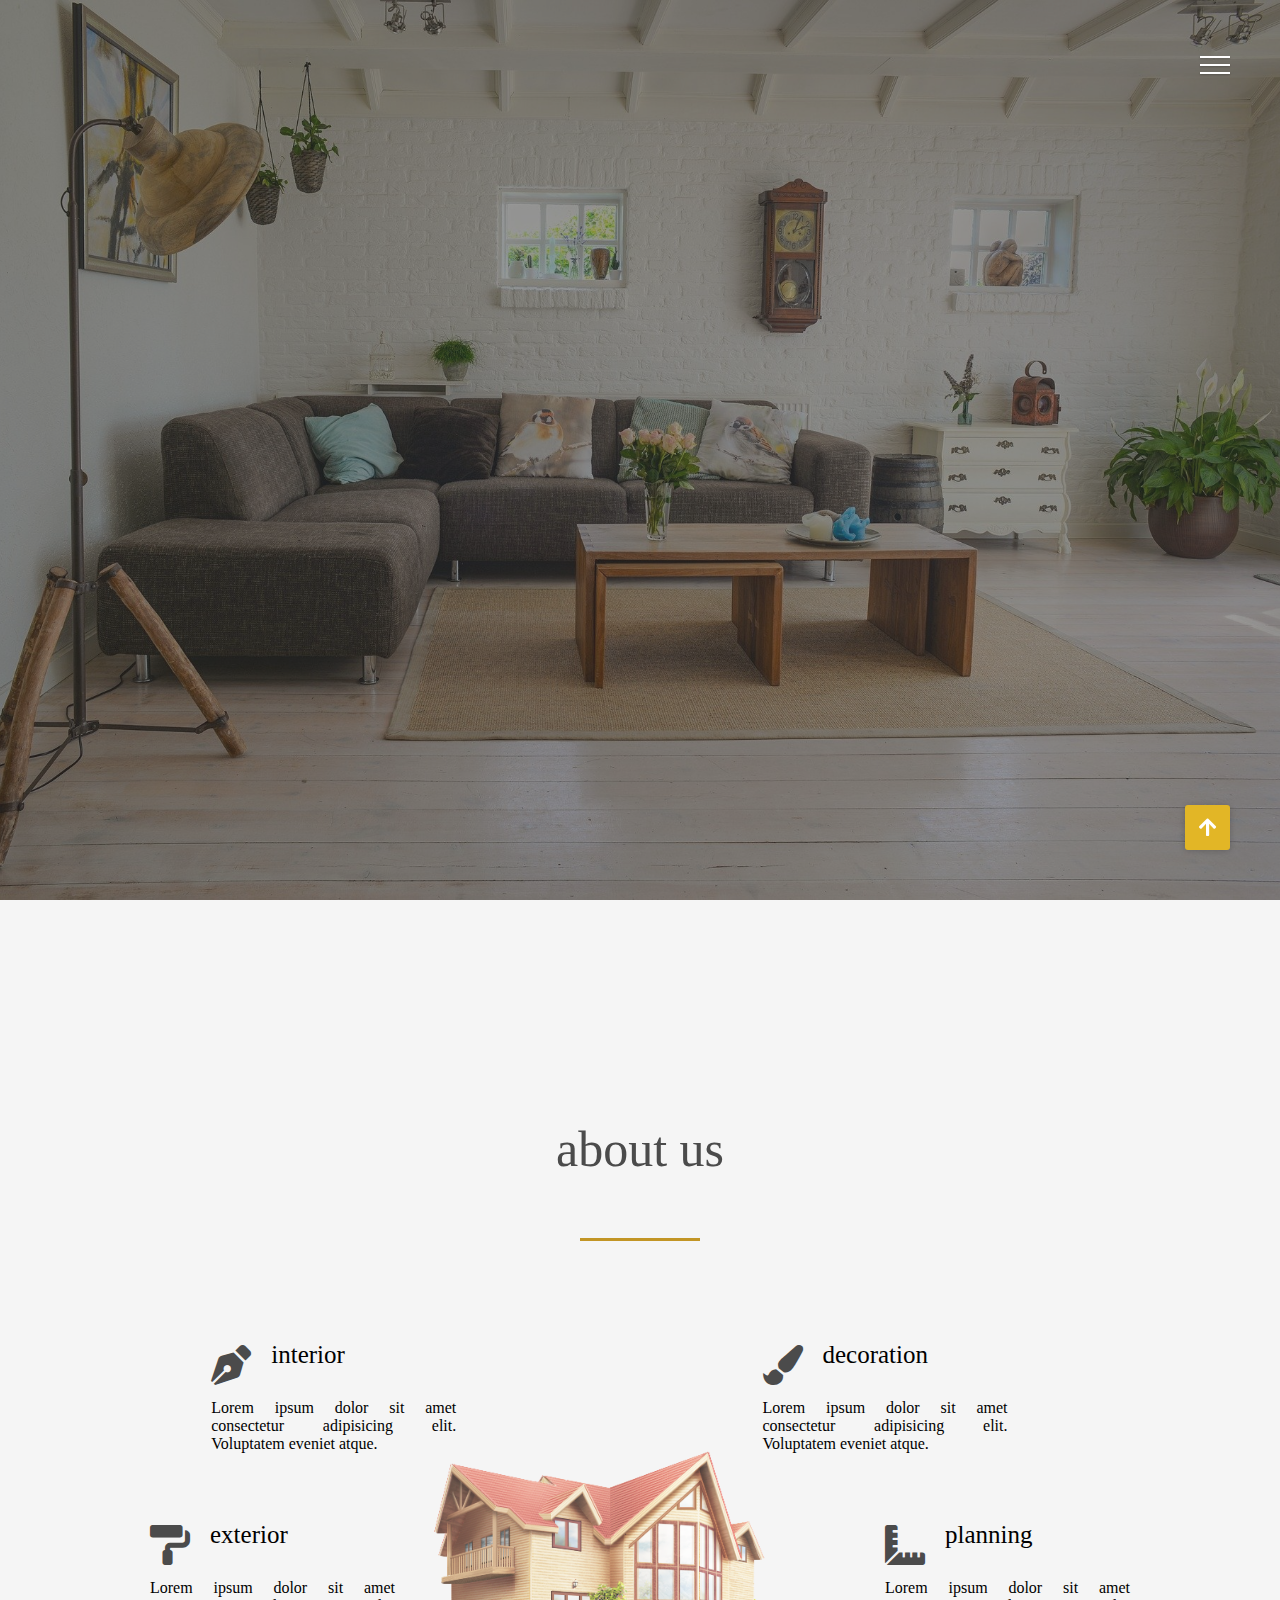
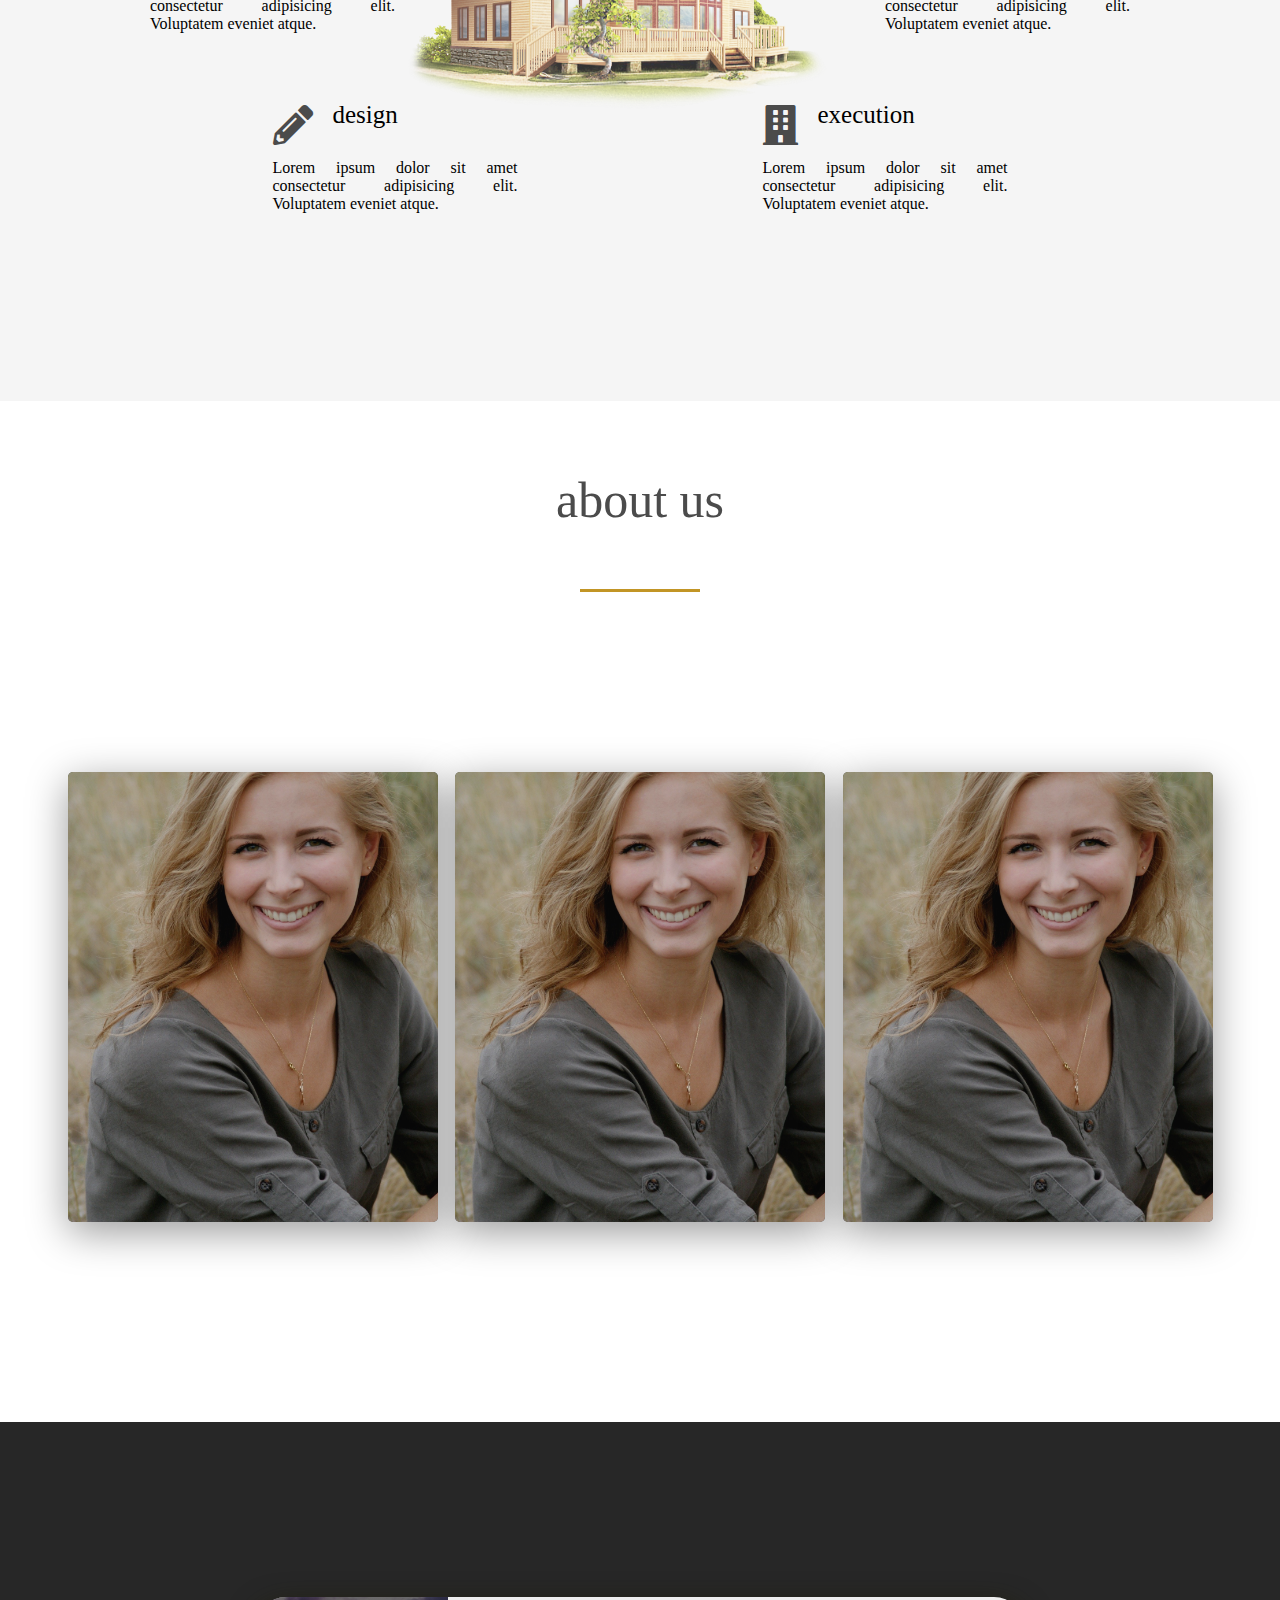
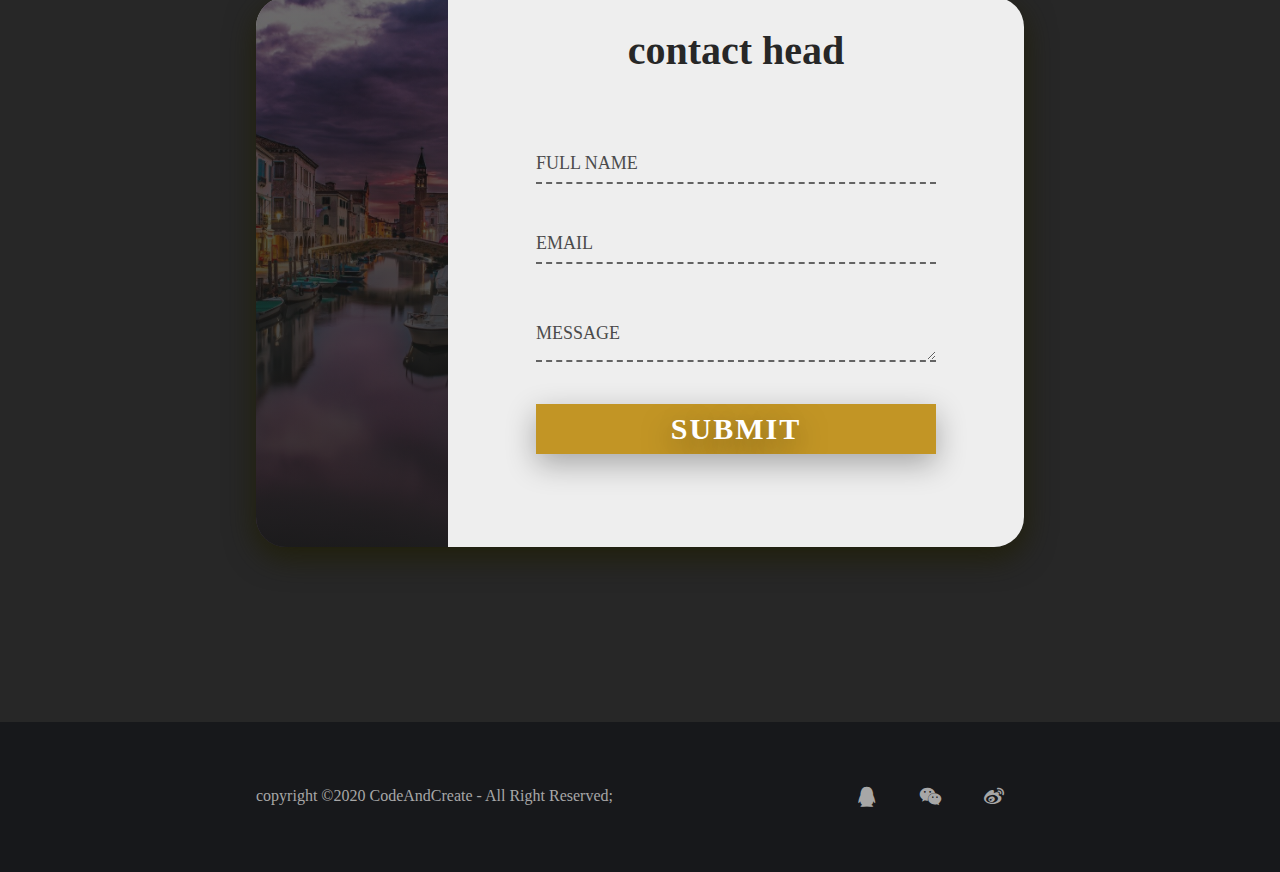
<file: index.html>
<!DOCTYPE html>
<html lang="en">
<head>
    <meta charset="UTF-8">
    <meta name="viewport" content="width=device-width, initial-scale=1.0">
    <title>architect Website</title>
    <link rel="stylesheet" href="style.css">
    <link rel="stylesheet" href="https://cdnjs.cloudflare.com/ajax/libs/font-awesome/5.15.1/css/all.min.css">
    <link href="https://fonts.font.im/css?family=Amatic+SC|Baloo|Baloo+Bhai|Baloo+Thambi|Fredericka+the+Great|Lato|Montserrat|Open+Sans|Open+Sans+Condensed:300|Oswald|Roboto" rel="stylesheet">
</head>
<body>
    <div class="container">
        <div class="humburger-menu">
            <div class="line line1"></div>
            <div class="line line2"></div>
            <div class="line line3"></div>
            <span>close</span>
        </div>
        <header class="header">
            <div class="img-wrapper">
                <img src="image/bg.jpg" alt="">
            </div>
            <div class="banner">
                <h1>architecture & interior design</h1>
                <p>Lorem ipsum dolor sit amet consectetur adipisicing elit. blanditiis, aspernatur necessitatibus molestiae, iste quidem accusamus?</p>
                <button>discover now</button>
            </div>
        </header>
        <section class="sidebar">
            <ul class="menu">
                <li class="menu-item" >
                    <a href="#" class="menu-link" data-content="home">home</a>
                </li>
                <li class="menu-item" >
                    <a href="#" class="menu-link" data-content="about us">about us</a>
                </li>
                <li class="menu-item">
                    <a href="#" class="menu-link" data-content="pricing">pricing</a>
                </li>
                <li class="menu-item" >
                    <a href="#" class="menu-link" data-content="contact">contact</a>
                </li>
                <li class="menu-item">
                    <a href="#" class="menu-link" data-content="team">team</a>
                </li>
            </ul>
            <div class="social-media">
                <a href=""><i class="fab fa-facebook"></i></a>
                <a href=""><i class="fab fa-instagram"></i></a>
                <a href=""><i class="fab fa-twitter"></i></a>
            </div>
        </section>

        <section class="about-us">
            <div class="section-header">
                <h1 class="section-heading">about us</h1>
                <div class="underline"></div>
            </div>
            <div class="services">
                <div class="service">
                    <div class="service-header">
                        <i class="fas fa-pen-nib"></i>
                        <h3>interior</h3>
                    </div>
                    <div>
                        <p class="service-text">Lorem ipsum dolor sit amet consectetur adipisicing elit. Voluptatem eveniet atque.</p>
                    </div>

                </div>
                <div class="service">
                    <div class="service-header">
                        <i class="fas fa-paint-roller"></i>
                        <h3>exterior</h3>
                    </div>
                    <div>
                        <p class="service-text">Lorem ipsum dolor sit amet consectetur adipisicing elit. Voluptatem eveniet atque.</p>
                    </div>
                </div>
                <div class="service">
                    <div class="service-header">
                        <i class="fas fa-pencil-alt"></i>
                        <h3>design</h3>
                    </div>
                    <div>
                        <p class="service-text">Lorem ipsum dolor sit amet consectetur adipisicing elit. Voluptatem eveniet atque.</p>
                    </div>
                </div>
                <div class="service">
                    <div class="service-header">
                        <i class="fas fa-paint-brush"></i>
                        <h3>decoration</h3>
                    </div>
                    <div>
                        <p class="service-text">Lorem ipsum dolor sit amet consectetur adipisicing elit. Voluptatem eveniet atque.</p>
                    </div>
                </div>
                <div class="service">
                    <div class="service-header">
                        <i class="fas fa-ruler-combined"></i>
                        <h3>planning</h3>
                    </div>
                    <div>
                        <p class="service-text">Lorem ipsum dolor sit amet consectetur adipisicing elit. Voluptatem eveniet atque.</p>
                    </div>
                </div>
                <div class="service">
                    <div class="service-header">
                        <i class="fas fa-building "></i>
                        <h3>execution</h3>
                    </div>
                    <div>
                        <p class="service-text">Lorem ipsum dolor sit amet consectetur adipisicing elit. Voluptatem eveniet atque.</p>
                    </div>
                </div>
                <div class="about-us-img-wrapper">
                    <img src="image/house.png" alt="">
                </div>
            </div>
        </section>

        <section class="team">
            <div class="section-header">
                <h1 class="section-heading">about us</h1>
                <div class="underline"></div>
            </div>
            <div class="card-wrapper">
                <div class="card" data-tilt>
                    <div class="card-img-wrapper">
                        <img src="image/person-1.jpg" alt="CEO">
                    </div>
                    <div class="card-info">
                        <h2>john smith</h2>
                        <h3>ceo</h3>
                        <p>Lorem ipsum dolor, sit amet consectetur adipisicing elit. Mollitia magnam nam laborum?</p>
                        <button>read more</button>
                    </div>
                </div>
                <div class="card" data-tilt >
                    <div class="card-img-wrapper">
                        <img src="image/person-1.jpg" alt="CEO">
                    </div>
                    <div class="card-info">
                        <h2>john smith</h2>
                        <h3>ceo</h3>
                        <p>Lorem ipsum dolor, sit amet consectetur adipisicing elit. Mollitia magnam nam laborum?</p>
                        <button>read more</button>
                    </div>
                </div>
                <div class="card" data-tilt>
                    <div class="card-img-wrapper">
                        <img src="image/person-1.jpg" alt="CEO">
                    </div>
                    <div class="card-info">
                        <h2>john smith</h2>
                        <h3>ceo</h3>
                        <p>Lorem ipsum dolor, sit amet consectetur adipisicing elit. Mollitia magnam nam laborum?</p>
                        <button>read more</button>
                    </div>
                </div>
            </div>
        </section>
        <section class="contact">
            <div class="contact-wrapper">
                <div class="contact-left"></div>
                <div class="contact-right">
                    <h1 class="contact-head">contact head</h1>
                    <form >
                        <div class="input-group">
                            <input type="text" class="field">
                            <label  class="input-lable">Full Name</label>
                        </div>
                        <div class="input-group">
                            <input type="email" class="field">
                            <label  class="input-lable">Email</label>
                        </div>
                        <div class="input-group">
                            <textarea class="field"></textarea>
                            <label  class="message">Message</label>
                        </div>
                        <input type="submit" class="submit-btn" value="Submit">
                    </form>
                </div>
            </div>
        </section>

        <footer class="footer">
            <div class="footer-content">
                <p class="copyright">
                    copyright &copy;2020 CodeAndCreate -
                    All Right Reserved;
                </p>
                <div class="social-list">
                    <a href=""><i class="fab fa-qq"></i></a>
                    <a href=""><i class="fab fa-weixin"></i></a>
                    <a href=""><i class="fab fa-weibo"></i></a>
                </div>
            </div>
        </footer>
        <a href="#" class="scroll-btn">
            <i class="fas fa-arrow-up"></i>
        </a>
    </div>
    <script src="script.js"></script>
    <script src="https://code.jquery.com/jquery-3.5.1.js"
    integrity="sha256-QWo7LDvxbWT2tbbQ97B53yJnYU3WhH/C8ycbRAkjPDc="
    crossorigin="anonymous"></script>
    <script src="tilt.js"></script>
</body>
</html>
</file>
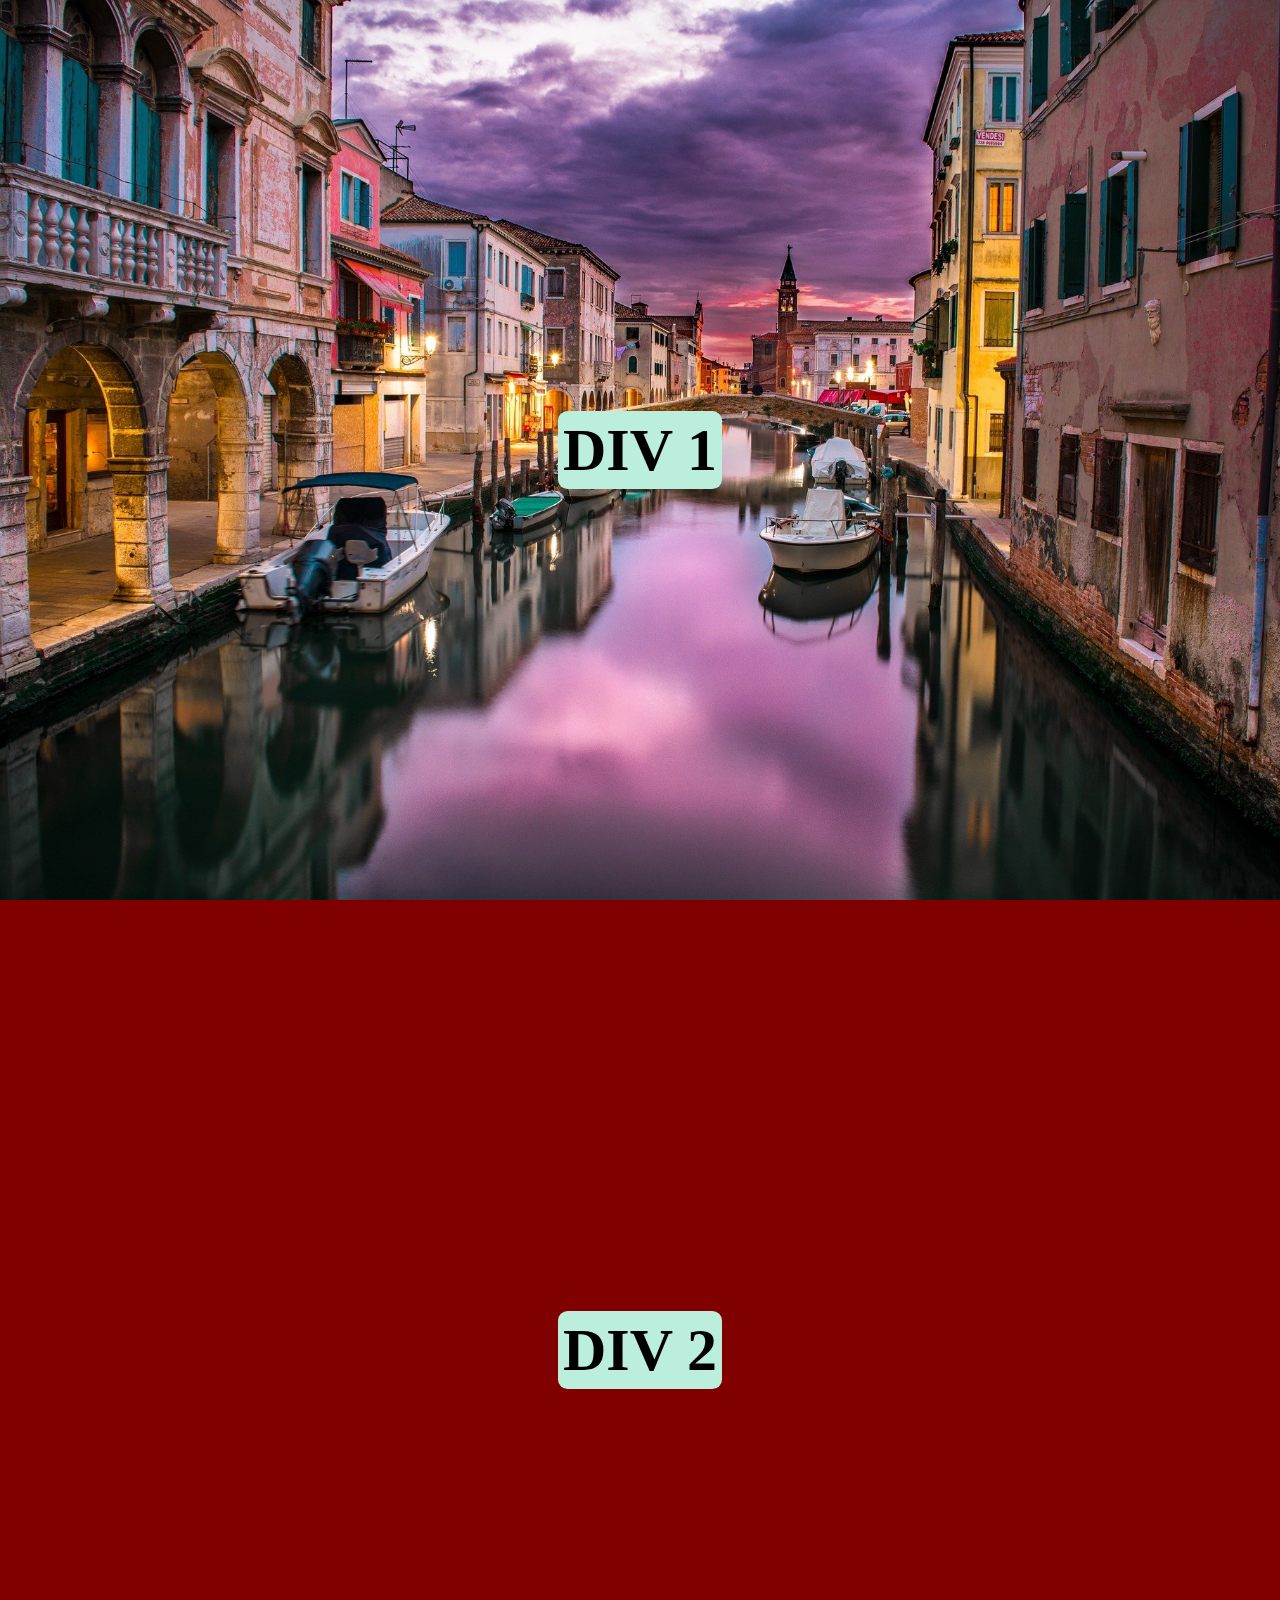
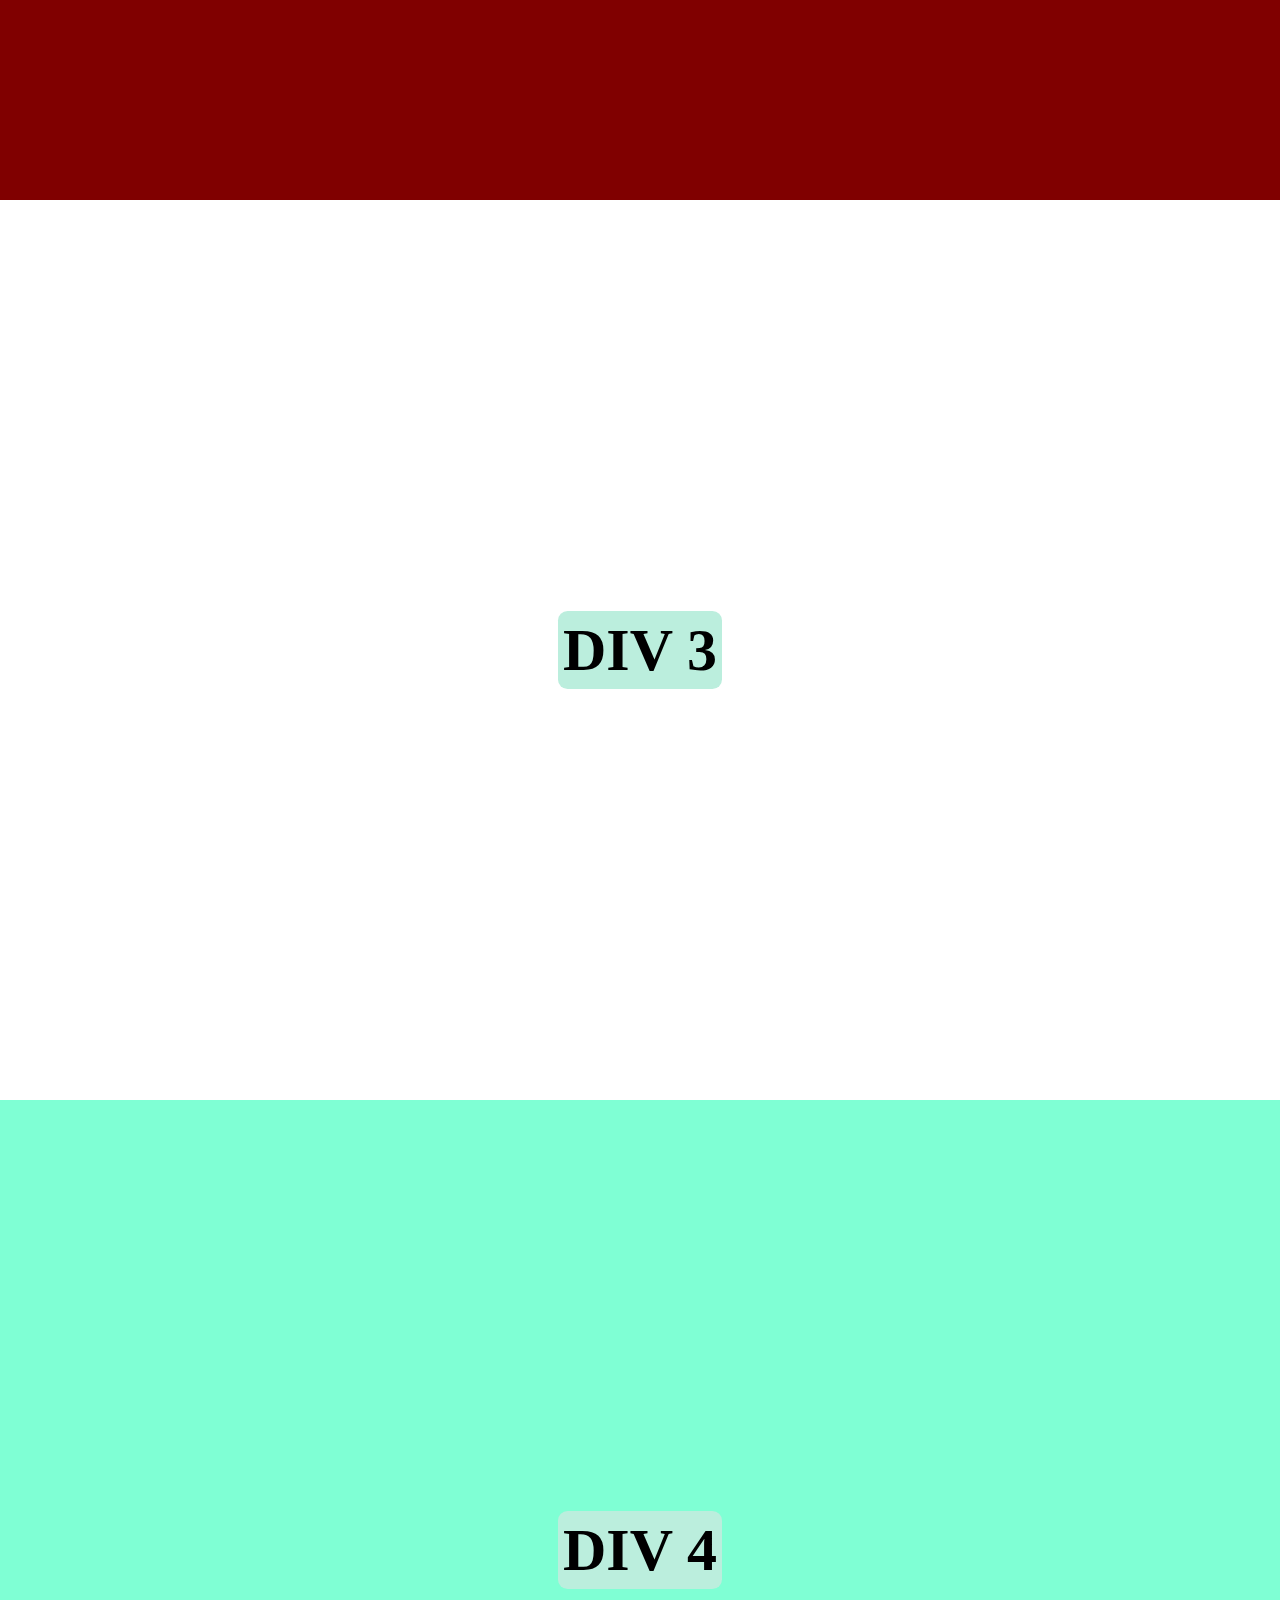
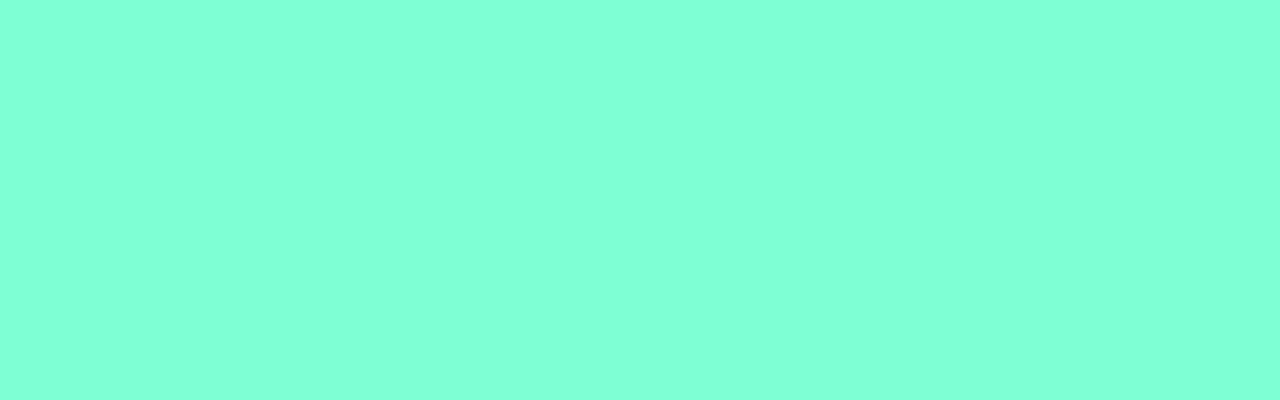
<file: effects/parallax/视差滚动1/index.html>
<!DOCTYPE html>
<html>
<head>
	<title>视差滚动1</title>
	<link rel="stylesheet" type="text/css" href="style.css">
	<meta charset="utf-8">
</head>
<body>
	<div id="parallax">
		<h2>div 1</h2>
	</div>
	<div>
		<h2>div 2</h2>
	</div>
	<div >
		<h2>div 3</h2>
	</div>
	<div>
		<h2>div 4</h2>
	</div>
	<script type="text/javascript" src="script.js"></script>
	
</body>
</html>
</file>
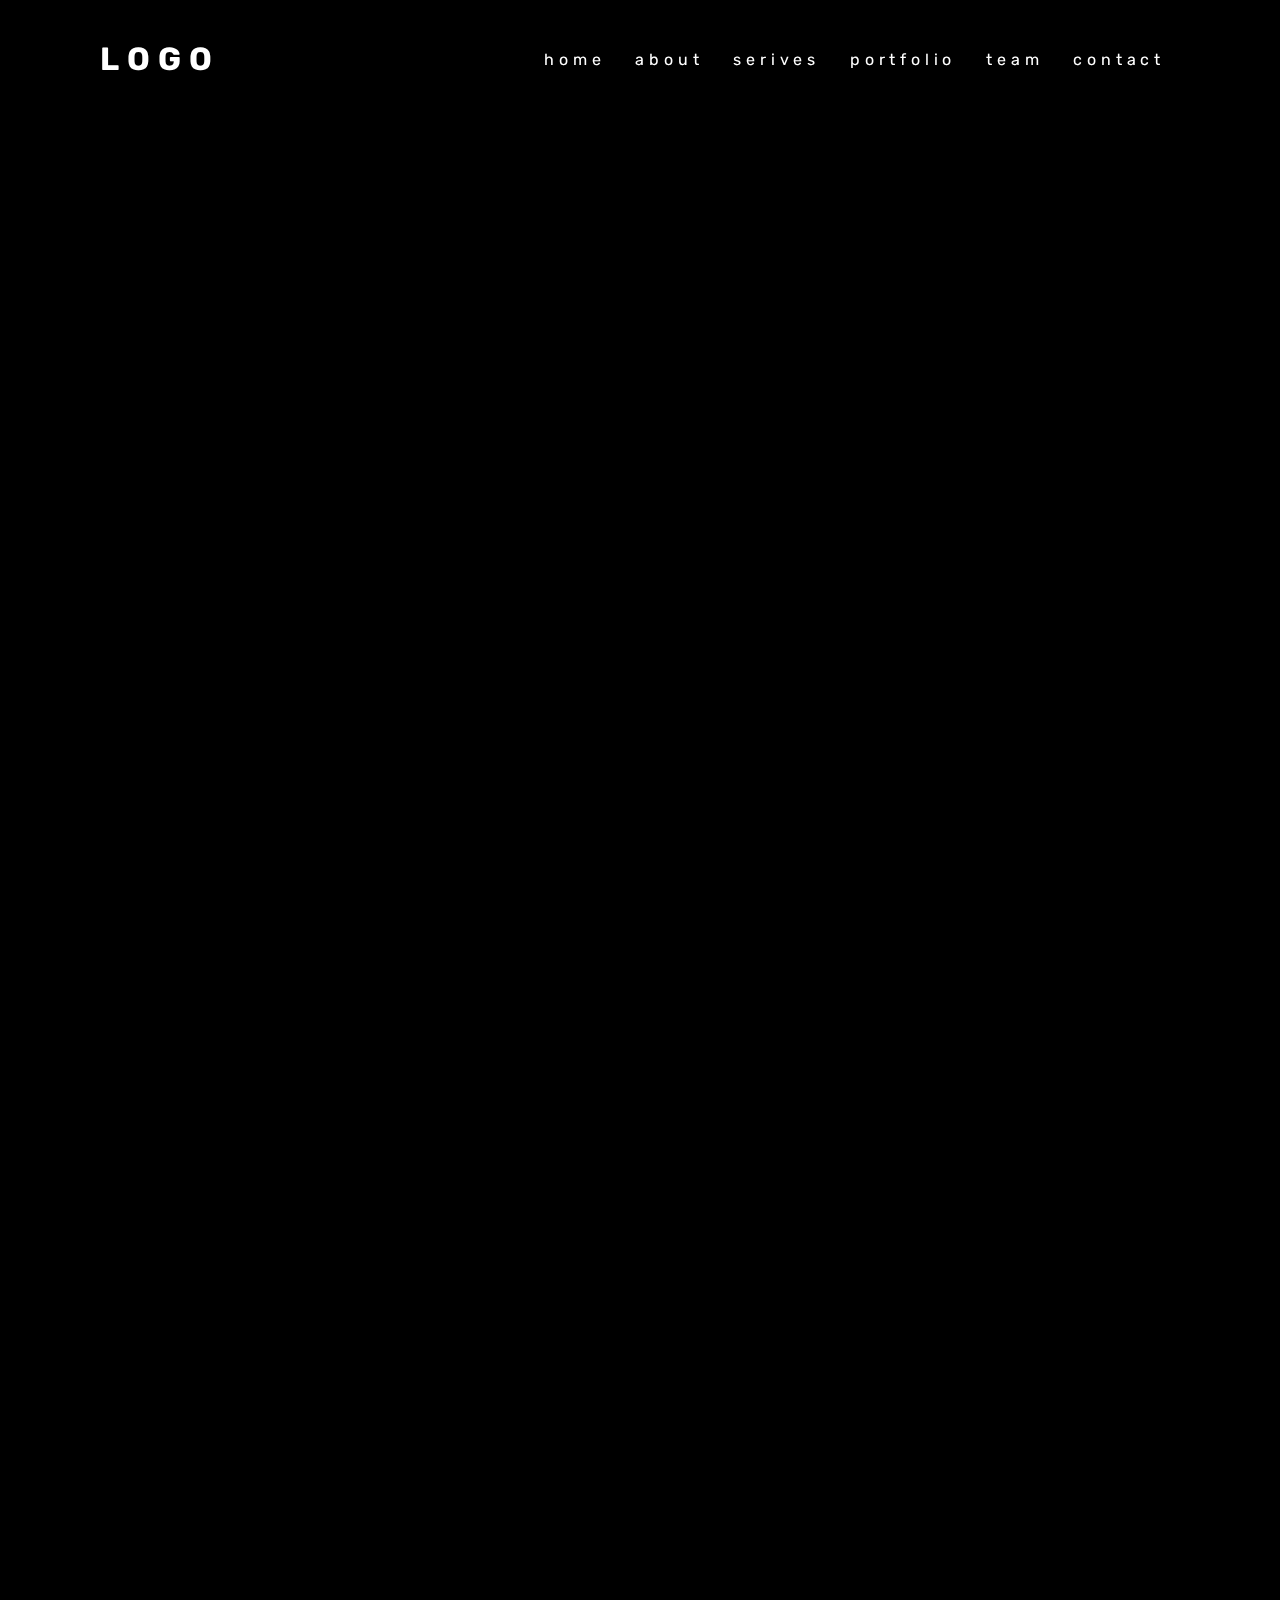
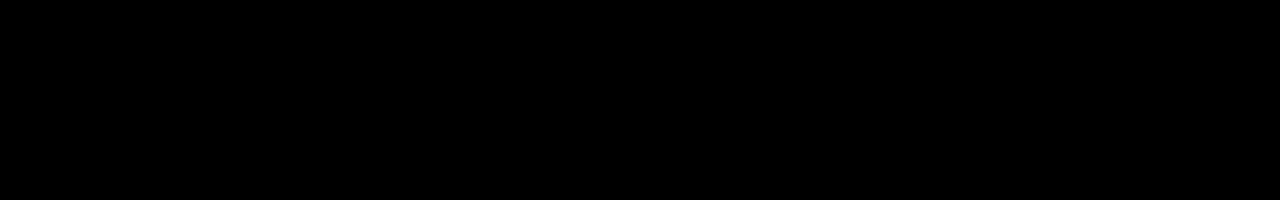
<file: main/effects/position/index.html>
<!DOCTYPE html>
<html>
<head>
	<meta charset="utf-8">
	<title> sticky navigation</title>
	<link rel="stylesheet" type="text/css" href="style.css">
</head>
<body>
	<header>
		<a href="#" class="logo">Logo</a>
		<ul>
			<li><a href="#">home</a></li>
			<li><a href="#">about</a></li>
			<li><a href="#">serives</a></li>
			<li><a href="#">portfolio</a></li>
			<li><a href="#">team</a></li>
			<li><a href="#">contact</a></li>
		</ul>
	</header>
	<section class="banner"></section>
	<script type="text/javascript">
		window.addEventListener("scroll",() => {
			var header = document.querySelector("header");
			header.classList.toggle("sticky",window.scrollY > 0);
		})
	</script>
</body>
</html>
</file>
<file: style.css>
* {
    margin: 0;
    padding: 0;
    outline: none;
    box-sizing: border-box;
    list-style: none;
    text-decoration: none;
}

html {
    font-size: 62.5%;
}

.humburger-menu {
    width: 3rem;
    height: 3rem;
    position: fixed;
    top: 5rem;
    right: 5rem;
    z-index: 200;
    display: flex;
    flex-direction: column;
    justify-content: space-evenly;
    cursor: pointer;
    transition: right .7s;
}

.change .humburger-menu {
    right: 33rem;
}


.line {
    width: 100%;
    height: .2rem;
    background-color: #fff;
    box-shadow: 0 .1rem .2rem rgb(0,0,0,0.2);
}

.change .line {
    background-color: rgb(0,0,0,0.8);
}

.change .line1 {
    transform: rotate(45deg)
    translate(.3rem,.8rem);
}
.change .line2 {
    visibility: hidden;
    opacity: 0;
}
.change .line3 {
    transform: rotate(-45deg)
    translate(.3rem,-.8rem);
}
.humburger-menu span {
    position: absolute;
    left: 5rem;
    width: 10rem;
    height: 4rem;
    background-color:#c2b646;
    display: flex;
    justify-content: center;
    align-items: center;
    font-size: 2rem;
    color: #fff;
    font-family: 'Baloo Da',serif;
    letter-spacing: .1rem;
    visibility: hidden;
    transition: all .3s;
}

.change .humburger-menu:hover span {
    opacity: 1;
    visibility: visible;
}
.humburger-menu span::before {
    content: "";
    position: absolute;
    border-left: 1rem solid transparent;
    border-bottom: 1rem solid transparent;
    border-top: 1rem solid transparent;
    border-right: 1rem solid #c2b646;
    top: 50%;
    left: -2rem;
    transform: translateY(-50%);
}

.header {
    width: 100%;
    height: 100vh;
    position: relative;
    perspective: 100rem;
    overflow: hidden;
}

.img-wrapper {
    width: 100%;
    height: 100%;
    background-color: rgb(0,0,0,0.8);
}

.img-wrapper img {
    width: 100%;
    height: 100%;
    object-fit: cover;
    opacity: .5;
    animation: scale 25s;
    overflow: hidden;

}

@keyframes scale {
    0% {
        transform: scale(1.3);
    }
    100% {
        transform: scale(1);
    }

}

.banner {
    position: absolute;
    top: 35%;
    left: 15%;

}

.banner h1 {
    font-family: 'Ballo Da',serif;
    font-weight: 300;
    font-size: 6rem;
    color: #fff;
    width: 50%;
    line-height: 6 rem;
    letter-spacing: .2rem;
    text-shadow: .3rem .5rem rgb(0,0,0,0.4);
    opacity: 0;
    animation: movebanner 1s .5s forwards;
}

.banner p {
    font-family: 'Josefin Slab',serif ;
    font-size: 3rem;
    color: #fff;
    width: 70%;
    letter-spacing: .1rem;
    margin-bottom: 3rem;
    text-shadow: 0.3rem 0.5rem rgb(0,0,0,0.4);
    opacity: 0;
    animation: movebanner 1s .7s forwards;
}

.banner button {
    width: 25rem;
    height: 5rem;
    background-color: #c29525;
    border: none;
    font-family: 'Muli',serif;
    font-size: 2rem;
    text-transform: uppercase;
    color: #fff;
    text-shadow: 0 0.2rem 0.4rem rgb(0,0,0,0.2);
    box-shadow: 0 0.3rem 0.5rem rgb(0,0,0,0.4);
    cursor: pointer;
    opacity: 0;
    animation: movebanner 1s .9s forwards;
}

@keyframes movebanner {
    0% {
        transform: translateY(40rem)
        rotateY(-20deg);

    }
    100% {
        transform: translateY(0)
        rotateY(0);
        opacity: 1;
    }
}

.sidebar {
    width: 40rem;
    height: 100vh;
    position: fixed;
    top: 0;
    right: -40rem;
    background-color: #fff;
    transition: right 0.5;
    z-index: 100;
}

.change .sidebar {
    right: 0;
}
.menu {
    position: absolute;
    top: 40%;
    left: 50%;
    transform: translate(-50%, -50%);
}

.menu-item {
    text-align: center;
}

.menu-link {
    font-family: 'Baloo Da',serif;
    font-size: 4rem;
    color: #555;
    position: relative;
}
.menu-link::before {
    content: attr(data-content);
    position: absolute;
    top: 1;
      /* 为什么top不是0 ,此处视频中设置的0,而这里只要不是0都可以正常运行*/
    left: 0;
    color: #c29525;
    width: 0;
    overflow: hidden;
    white-space: nowrap;
    transition: width .3s ease-in-out;
}

.menu-link:hover::before {
    width: 100%;
}

.social-media {
    position: absolute;
    bottom: 3rem;
    width: 100%;
    display: flex;
    justify-content: center;
}

.social-media i {
    font-size: 2.2rem;
    margin: 3rem;
    width: 4rem;
    height: 4rem;
    display: flex;
    background-color: #555;
    color: #fff;
    justify-content: center;
    align-items: center;
    border-radius: 50%;
    transition: background-color .2s;

}

.social-media i:hover {
    background-color: #c29525;
}

.about-us {
    width: 100%;
    background-color: #f5f5f5;
    padding: 15rem;
}

.section-header {
    display: flex;
    flex-direction: column;
    align-items: center;
    padding: 7rem 0 10rem 0;
}

.section-heading {
    font-family: 'Muli',serif;
    font-size: 5rem;
    font-weight: 300;
    color: #4b4b4b;
    margin-bottom: 6rem;
}

.underline {
    width: 12rem;
    height: .3rem;
    background-color: #c29525;
}

.services {
    width: 100%;
    height: 100%;
    display: grid;
    grid-template-columns: repeat(16, 1fr);
    grid-template-rows: repeat(6, 6rem);
    grid-row-gap: 3rem;
}

.service {
    width: 100%;
    margin-bottom: 2rem;
}

.service:nth-child(1) {
    grid-column: 2 /6;
    grid-row: 1 /3;
}

.service:nth-child(2) {
    grid-column: 1/5;
    grid-row: 3 /5;
}

.service:nth-child(3) {
    grid-column: 3 /7;
    grid-row: 5 /-1;
}

.service:nth-child(4) {
    grid-column: 11 /15;
    grid-row: 1 /3;
}

.service:nth-child(5) {
    grid-column: 13 /17;
    grid-row: 3 /5;
}

.service:nth-child(6) {
    grid-column: 11 /15;
    grid-row: 5 /-1;
}

 .service-header {
    display: flex;
    align-items: center;
    margin-bottom: 1rem;
 }

.service-header i {
    font-size: 4rem;
    color: #4b4b4b;
    margin-right: 2rem;
}

.service-header h3 {
    font-family: 'Baloo Da', serif;
    font-size: 2.5rem;
    font-weight: 400;
    margin-bottom: 2rem;
}

.service-text {
    font-family: 'Josefin Slab', serif;
    text-align: justify;
    font-size: 1.6rem;
}

.about-us-img-wrapper {
    grid-column: 5 /9;
    grid-row: 2 /6;
    width: 100%;
}

.about-us-img-wrapper img {
    width: 44rem;
    object-fit: cover;
    opacity: .8;
}

.team {
    display: flex;
    flex-direction: column;
    justify-content: center;
    align-items: center;
    padding: 0 5rem 20rem 5rem;
}


.card-wrapper  {
    display: flex;
    justify-content: space-evenly;
    margin-top: 8rem;
    width: 100%;
}

.card {
    width: 37rem;
    height: 45rem;
    box-shadow: 0 1rem 4rem rgb(0,0,0,0.4);
    border-radius: .5rem;
    position: relative;
}

.card-img-wrapper {
    width: 100%;
    height: 100%;
    background-color: #262626;
    border-radius: .5rem;
}

.card-img-wrapper img {
    width: 100%;
    height: 100%;
    object-fit: cover;
    opacity: .8;
    border-radius: .5rem;
    transition: opacity .3s;
}

.card:hover .card-img-wrapper
img{
    opacity: .6;
}

.card-info {
    position: absolute;
    bottom: 0rem;
    padding: 2rem;
    text-shadow: 0 .2rem .5rem rgb(0,0,0,0.4);
    visibility: hidden;
    opacity: 0;
    transition: all .5s;
}

.card:hover .card-info {
    opacity: 1;
    bottom: 2rem;
    visibility: visible;

}

.card-info h2 {
    font-size: 2.5rem;
    font-family: 'Baloo Da', serif;
    line-height: 2.5rem;
    font-weight: 300;
    color: #eee;
}

.card-info h3 {
    font-size: 2rem;
    font-family: 'Muli', serif;
    font-weight: 500;
    color: #a52a2a;
    margin-bottom: 1rem;
}

.card-info p {
    font-family: 'Baloo Da', serif;
    font-size: 1.4rem;
    font-weight: 300;
    line-height: 1.6rem;
    margin-bottom: 1rem;
    width: 80%;
    color: #eee;
}

.card-info button {
    width: 10rem;
    height: 3rem;
    background-color: #c29525;
    border: none;
    font-family: 'Baloo Da',serif;
    font-size: 1.4rem;
    line-height: 1.5rem;
    color: #eee;
    border-radius: .3rem;
    box-shadow: 0 .1rem .8rem rgba(0, 0, 0, 0.4);
}

.contact {
    width: 100%;
    height: 100vh;
    background-color: #272727;
    display: flex;
    justify-content: center;
    align-items: center;
}
.contact-wrapper {
    width: 60%;
    height: 55rem;
    display: flex;
    box-shadow: 0 1rem 3rem rgba(31, 29, 3, 0.815);
    border-radius: 3rem;
    overflow: hidden;
}
.contact-left {
    width: 35%;
    background: linear-gradient(rgba(15,15,15,.6),rgba(25,25,25,.9))
    ,url(image/contact-bg.jpg) center no-repeat;
    background-size: cover;
}
.contact-right {
    width: 75%;
    background-color: #eee;
    padding: 3rem 10rem 10rem 10rem;
}
.contact-head {
    font-family: 'Baloo Da',serif;
    font-size: 4rem;
    font-weight: 800;
    color: #272727;
    margin-bottom: 5rem;
    text-align: center;
}

.contact-right form {
    width: 100%;
    display: flex;
    flex-direction: column;
    align-items: center;
}
.field:focus {
    border-bottom-style: solid;
}
.field:focus ~ label {
    transform: translateY(-3rem);
    font-size: 1.5rem;
}

.field {
    width: 40rem;
    background-color: transparent;
    border: none;
    border-bottom: 0.2rem dashed #636363;
    margin: 2rem 0;
    padding: 1rem 1rem 1rem 0;
    font-family: 'Muli',serif;
    font-size: 1.6rem;
    color: #4b4b4b;
}
.input-group {
    position: relative;
}

.input-group input {
    height: 4rem;
}
.input-group textarea {
    max-width: 45rem;
    max-height: 7rem;
}

.input-group label {
    position: absolute;
    left: 0;
    font-family: 'Baloo Da',serif;
    font-size: 1.8rem;
    color: #4b4b4b;
    text-transform: uppercase;
    pointer-events: none;
    transition: all .5s;
}
.input-lable {
    bottom: 3rem;
}
.message {
    bottom: 4rem;
}

.submit-btn {
    width: 40rem;
    height: 5rem;
    font-family: 'Muli',serif;
    background-color: #c29525;
    color: #fff;
    font-size: 3rem;
    font-weight: 700;
    border: none;
    margin-top: 2rem;
    text-transform: uppercase;
    letter-spacing: .2rem;
    cursor: pointer;
    text-shadow: 0 1rem 3rem rgba(0, 0, 0, 0.5);
    box-shadow: 0 1rem 3rem rgba(0, 0, 0, 0.3);
}

.footer {
    width: 100%;
    height: 15rem;
    background-color: #17181b;
    display: flex;
    justify-content: center;
    align-items: center;

}
.footer-content {
    width: 60%;
    display: flex;
    justify-content: space-between;
}
.copyright {
    font-family: 'Baloo Da',serif;
    font-size: 1.6rem;
    color: #a7a7a7;
}

.social-list a {
    margin: 0 2rem;
}
.social-list i {
    font-size: 2rem;
    color: #a7a7a7;
}
.scroll-btn {
    position: fixed;
    right: 5rem;
    bottom: 5rem;
    height: 4.5rem;
    width: 4.5rem;
    background-color: #e2b626;
    display: flex;
    justify-content: center;
    align-items: center;
    font-size: 2rem;
    color: #fff;
    box-shadow: 0 0.1rem 0.6rem rgba(0,0,0,0.2);
    border-radius: .3rem;
}
</file>
<file: effects/parallax/视差滚动1/style.css>
@import url('https://fonts.googleapis.com/css2?family=Noto+Sans+JP:wght@700&display=swap');
*{
	box-sizing: border-box;
	margin: 0;
	padding: 0
	fonts-family:'Noto+Sans+JP';
}

div {
	display: flex;
	align-items: center;
	justify-content: center;
	width: 100%;
	height: 100vh;
}
h2 {
	padding: 0.3rem;
	align-content: center;
	font-size: 60px;
	background-color: #bed;
	border-radius: .6rem;
	text-transform: uppercase;
}

div:nth-child(1) {
	background: url(image/contact-bg.jpg);
	/*注意此处是反斜杠*/
	background-size: cover;
}
div:nth-child(2) {
	background-color: maroon;
}
div:nth-child(3) {
	background: url(image/bg.jpg);
	background-size: cover;
	background-attachment: fixed;

}

div:nth-child(4) {
	background-color: aquamarine;
}
</file>
<file: main/effects/position/style.css>
@import url('https://fonts.googleapis.com/css2?family=Rubik&display=swap');

* {
	margin: 0;
	padding: 0;
	box-sizing: border-box;
	font-family: "Rubik",sans-serif;
}

body {
	background: #000;
	min-height: 200vh;
}
header {
	position: fixed;
	top: 0;
	left: 0;
	width: 100%;
	display: flex;
	justify-content: space-between;
	align-items: center;
	transition: 0.6s;
	padding: 40px 100px;
	z-index: 10;
}
header.sticky {                            /*此处.sticky不是类名是方法，header.sticky是连在一起的没有空格*/
	padding: 5px 100px;
	background-color: #fff;
}
header .logo {
	position: relative;
	font-weight: 700;
	color: #fff;
	text-decoration: none;
	font-size: 2rem;
	text-transform: uppercase;
	letter-spacing: 0.5rem;
	transition: 0.6s
}

header ul {
	position: relative;
	display: flex;
	justify-content: center;
	align-items:center;	
}

header ul li {
	position: relative;
	list-style: none;
}

header ul li a {
	position: relative;
	margin: 0 15px;
	text-decoration: none;
	color: #fff;
	letter-spacing: .3rem;
	font-weight: 500px;
	transition: 0.6s;
}
.banner {
	position: relative;
	width: 100%;
	height: 100vh;
	background: url(F:/my_repository/zhangyajie1225.github.io/image/bg.jpg);
	background-size: cover;
}

header.sticky .logo,
header.sticky ul li a
{
	color: #000;

}
</file>
